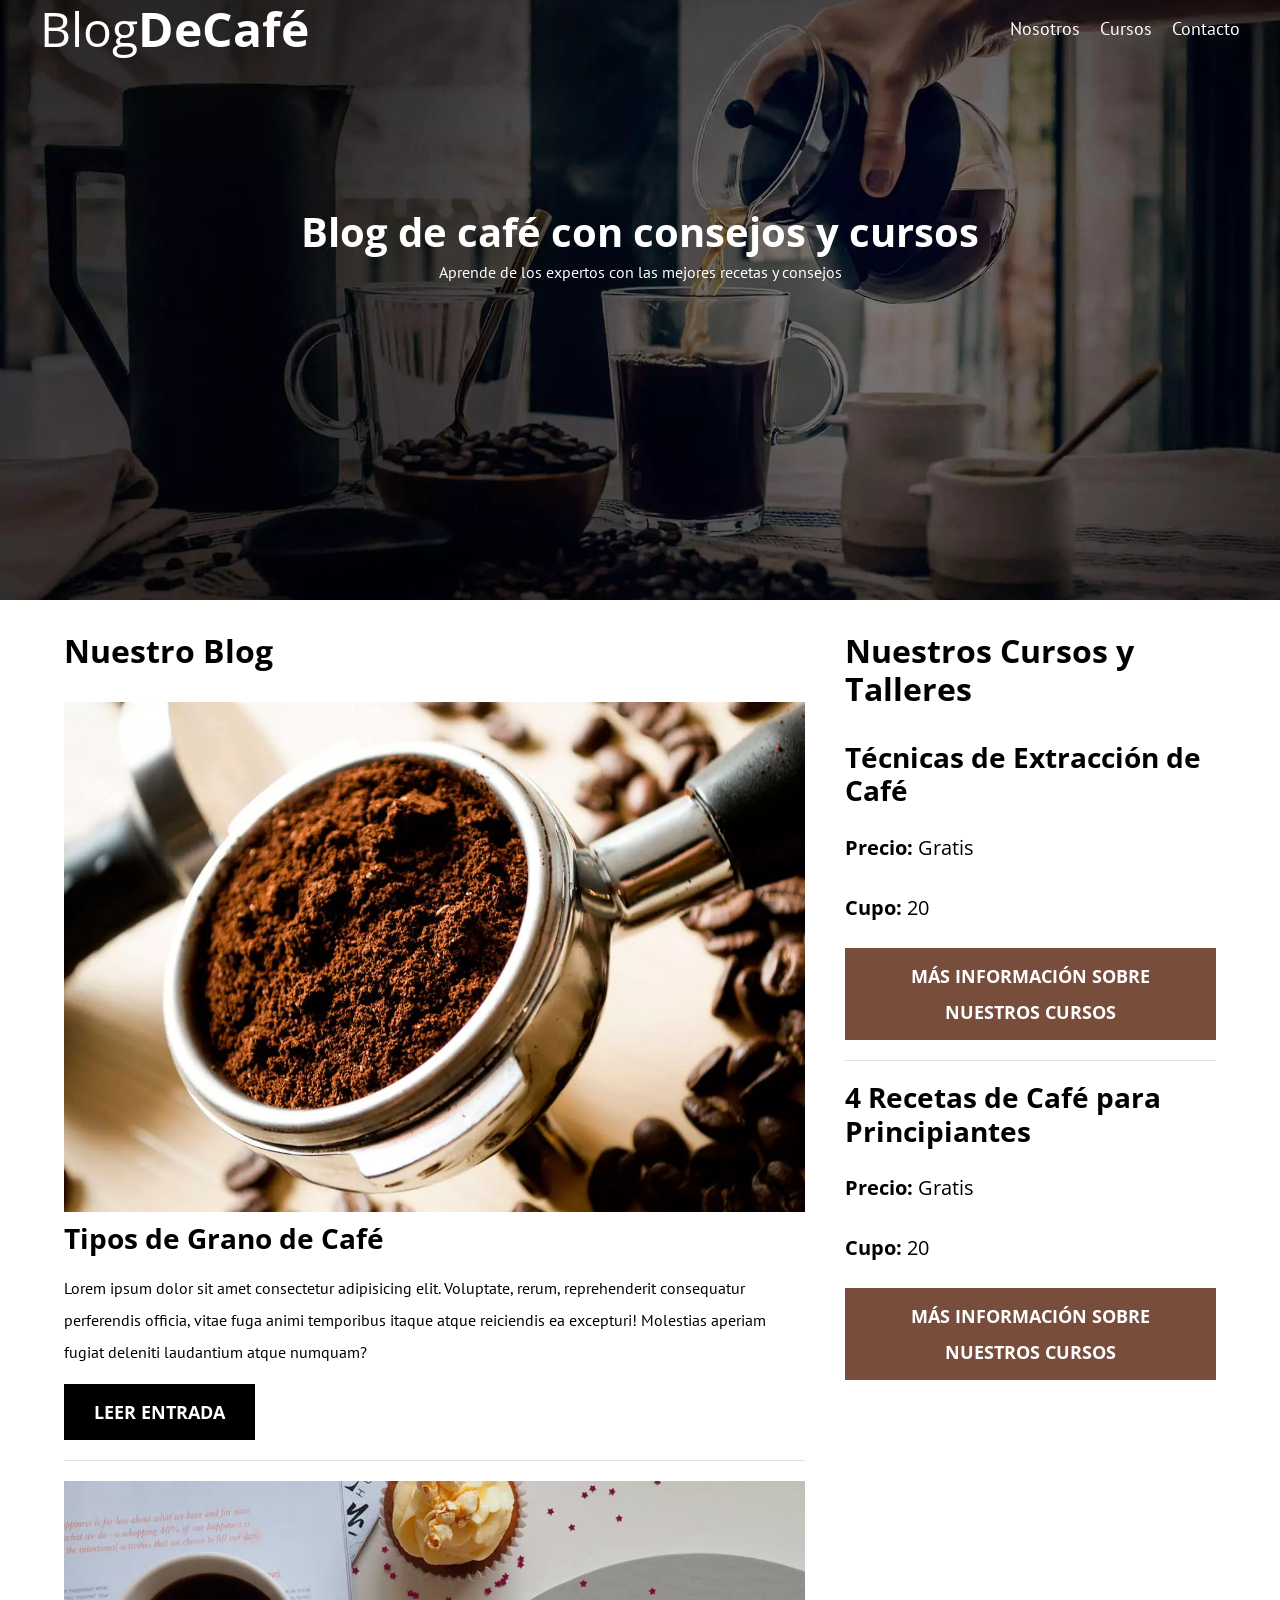
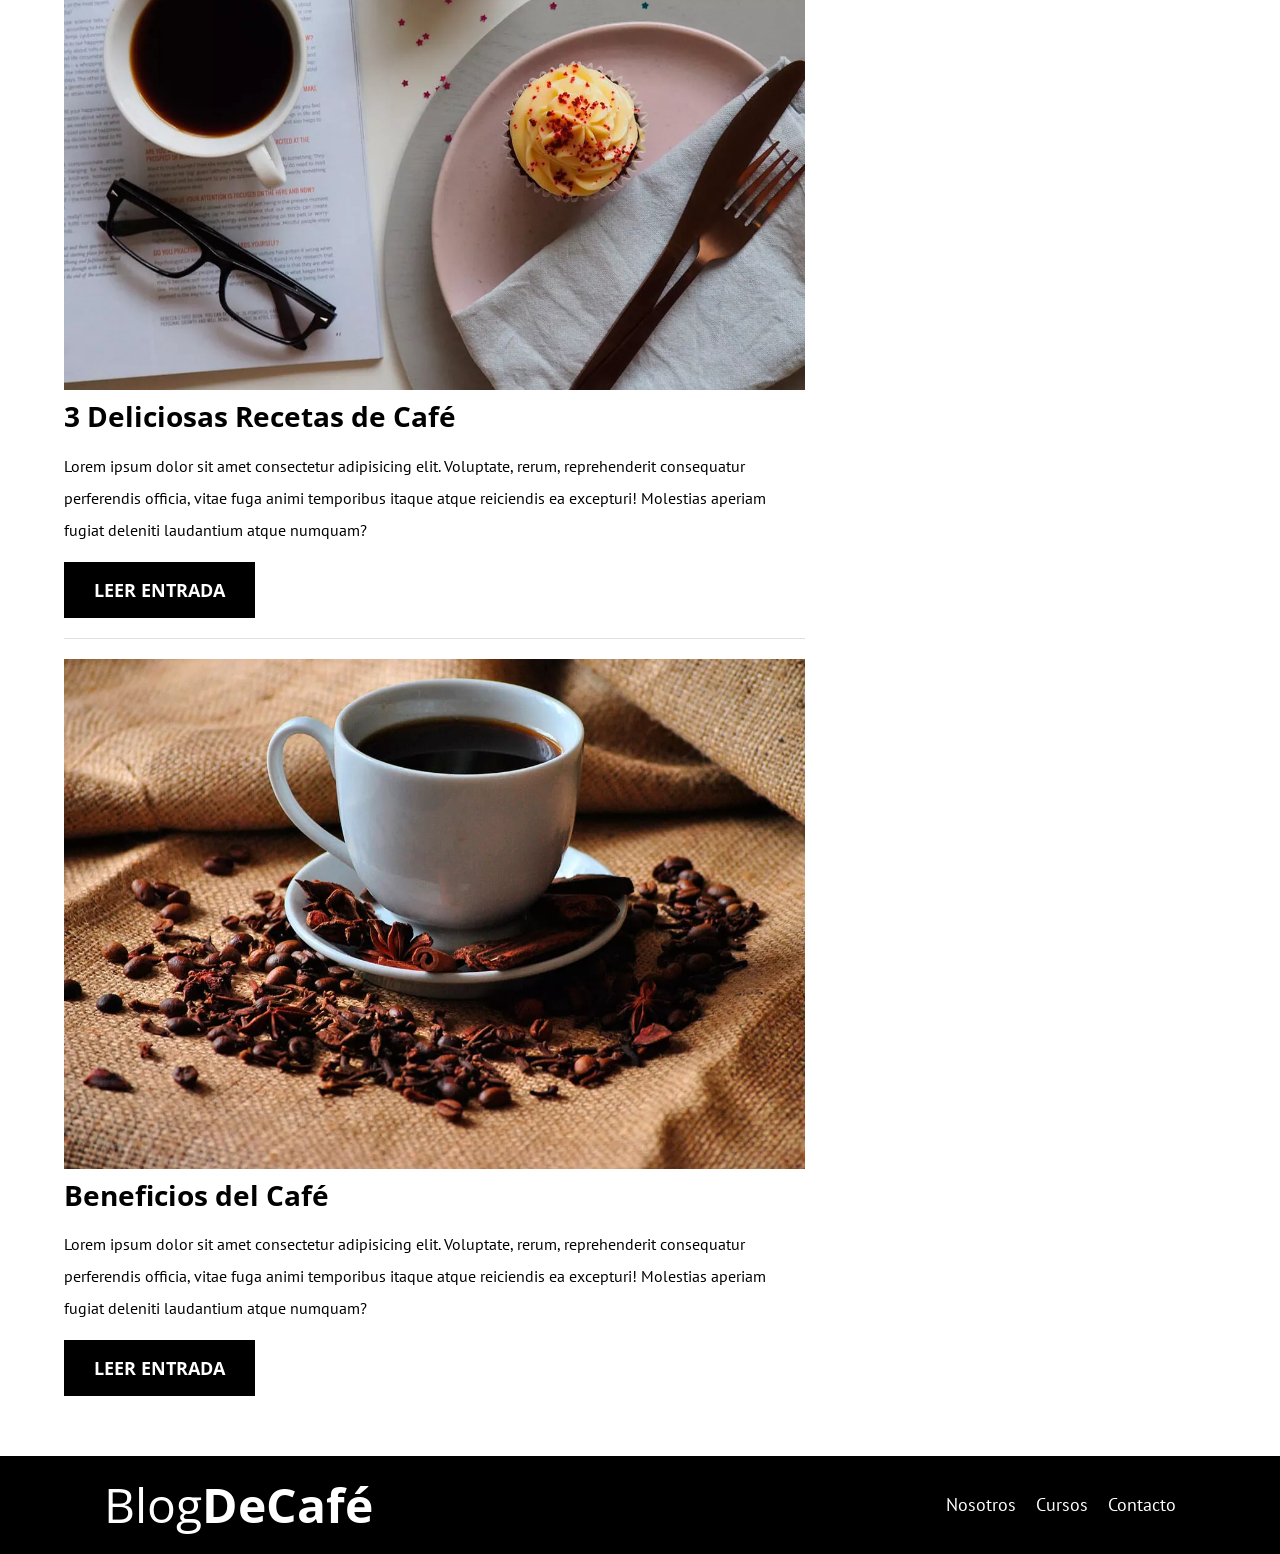
<file: index.html>
<!DOCTYPE html>
<html lang="en">
  <head>
    <meta charset="UTF-8" />
    <meta name="viewport" content="width=device-width, initial-scale=1.0" />
    <title>BlogDeCáfe</title>
    <meta name="description" content="Página web de blog de café">
    <!--prefetch-->
    <link rel="prefetch" href="nosotros.html" as="document">


    <link rel="preconnect" href="https://fonts.googleapis.com" />
    <link rel="preconnect" href="https://fonts.gstatic.com" crossorigin />
    <link href="https://fonts.googleapis.com/css2?family=Open+Sans:ital,wght@0,300. 800;1,300..800&family=PT+Sans:ital,wght@0,400;0,700;1,400;1,700&display=swap"
      rel="stylesheet" />
    <!--preload-->
    <link rel="preload" href="css/normalize.css" as="style">
    <link rel="stylesheet" href="css/normalize.css">
    <link rel="preload" href="css/style.css" as="style">
    <link rel="stylesheet" href="css/style.css">
    <link rel="preload" href="https://fonts.googleapis.com/css2?family=Open+Sans:ital,wght@0,300..800;1,300..800&family=PT+Sans:ital,wght@0,400;0,700;1,400;1,700&display=swap" as="font" crossorigin="crossorigin">
    <link rel="preload" href="img/blog1.jpg" as="image">

  </head>
  <body>
    <header class="header">
        <div class="barra">
            <a class="logo" href="index.html">
            <h1 class="logo__nombre no-margin centrar-texto">Blog<span class="logo__bold">DeCafé</span></h1>
            </a>
            <nav class="navegacion"> <!--a.navegacion__enlace*3-->
                <a href="nosotros.html" class="navegacion__enlace">Nosotros</a>
                <a href="cursos.html" class="navegacion__enlace">Cursos</a>
                <a href="contacto.html" class="navegacion__enlace">Contacto</a>
            </nav>
        </div>

        <div class="header__texto">
            <h2 class="no-margin">Blog de café con consejos y cursos</h2>
            <p class="no-margin"> Aprende de los expertos con las mejores recetas y consejos </p>
        </div>
    </header>
    <div class="contenedor contenido-principal">
        <main class="blog">
            <h3>Nuestro Blog</h3>

            <article class="entrada">
                <div class="entrada__imagen">
                    <picture>
                        <source loading="lazy"  srcset="img/blog1.webp" type="image/webp">
                        <img loading="lazy" src="img/blog1.jpg" alt="imagen blog"> 
                    </picture>
                </div>

                <div class="entrada__contenido">
                    <h4 class="no-margin">Tipos de Grano de Café</h4>
                    <p>Lorem ipsum dolor sit amet consectetur adipisicing elit. Voluptate, rerum, reprehenderit consequatur perferendis officia, vitae fuga animi temporibus itaque atque reiciendis ea excepturi! Molestias aperiam fugiat deleniti laudantium atque numquam?</p>
                    <a href="entrada.html" class="boton boton--primario">Leer Entrada</a>
                </div>
            </article>

            <article class="entrada">
                <div class="entrada__imagen">
                    <picture>
                        <source loading="lazy"  srcset="img/blog2.webp" type="image/webp">
                        <img loading="lazy" src="img/blog2.jpg" alt="imagen blog"> 
                    </picture>
                </div>

                <div class="entrada__contenido">
                    <h4 class="no-margin">3 Deliciosas Recetas de Café</h4>
                    <p>Lorem ipsum dolor sit amet consectetur adipisicing elit. Voluptate, rerum, reprehenderit consequatur perferendis officia, vitae fuga animi temporibus itaque atque reiciendis ea excepturi! Molestias aperiam fugiat deleniti laudantium atque numquam?</p>
                    <a href="entrada.html" class="boton boton--primario">Leer Entrada</a>
                </div>
            </article>

            <article class="entrada">
                <div class="entrada__imagen">
                    <picture>
                        <source loading="lazy"  srcset="img/blog3.webp" type="image/webp">
                        <img loading="lazy" src="img/blog3.jpg" alt="imagen blog"> 
                    </picture>
                </div>

                <div class="entrada__contenido">
                    <h4 class="no-margin">Beneficios del Café</h4>
                    <p>Lorem ipsum dolor sit amet consectetur adipisicing elit. Voluptate, rerum, reprehenderit consequatur perferendis officia, vitae fuga animi temporibus itaque atque reiciendis ea excepturi! Molestias aperiam fugiat deleniti laudantium atque numquam?</p>
                    <a href="entrada.html" class="boton boton--primario">Leer Entrada</a>
                </div>
            </article>
        </main>
        <aside class="sidebar">
            <h3>Nuestros Cursos y Talleres</h3>

            <ul class="cursos no-padding">
                <li class="widget-curso">
                    <h4 class="no-margin">Técnicas de Extracción de Café</h4>
                    <p class="widget-curso__label">Precio: 
                        <span class="widget-curso__info">Gratis</span>
                    </p>
                    <p class="widget-curso__label">Cupo: 
                        <span class="widget-curso__info">20</span>
                    </p>
                    <a href="entrada.html" class="boton boton--secundario">Más Información sobre nuestros cursos</a>
                </li>

                <li class="widget-curso">
                    <h4 class="no-margin">4 Recetas de Café para Principiantes</h4>
                    <p class="widget-curso__label">Precio: 
                        <span class="widget-curso__info">Gratis</span>
                    </p>
                    <p class="widget-curso__label">Cupo: 
                        <span class="widget-curso__info">20</span>
                    </p>
                    <a href="entrada.html" class="boton boton--secundario">Más Información sobre nuestros cursos</a>
                </li>
            </ul>
        </aside>
    </div>

    <footer class="footer">
        <div class="contenedor">
            <div class="barra">
                <a class="logo" href="index.html">
                    <h1 class="logo__nombre no-margin centrar-texto">Blog<span class="logo__bold">DeCafé</span></h1>
                </a>

                <nav class="navegacion">
                    <a href="nosotros.html" class="navegacion__enlace">Nosotros</a>
                    <a href="cursos.html" class="navegacion__enlace">Cursos</a>
                    <a href="contacto.html" class="navegacion__enlace">Contacto</a>
                </nav>
            </div>
        </div>
    </footer>
    <script src="js/modernizr.js"></script>
  </body>
</html>
</file>
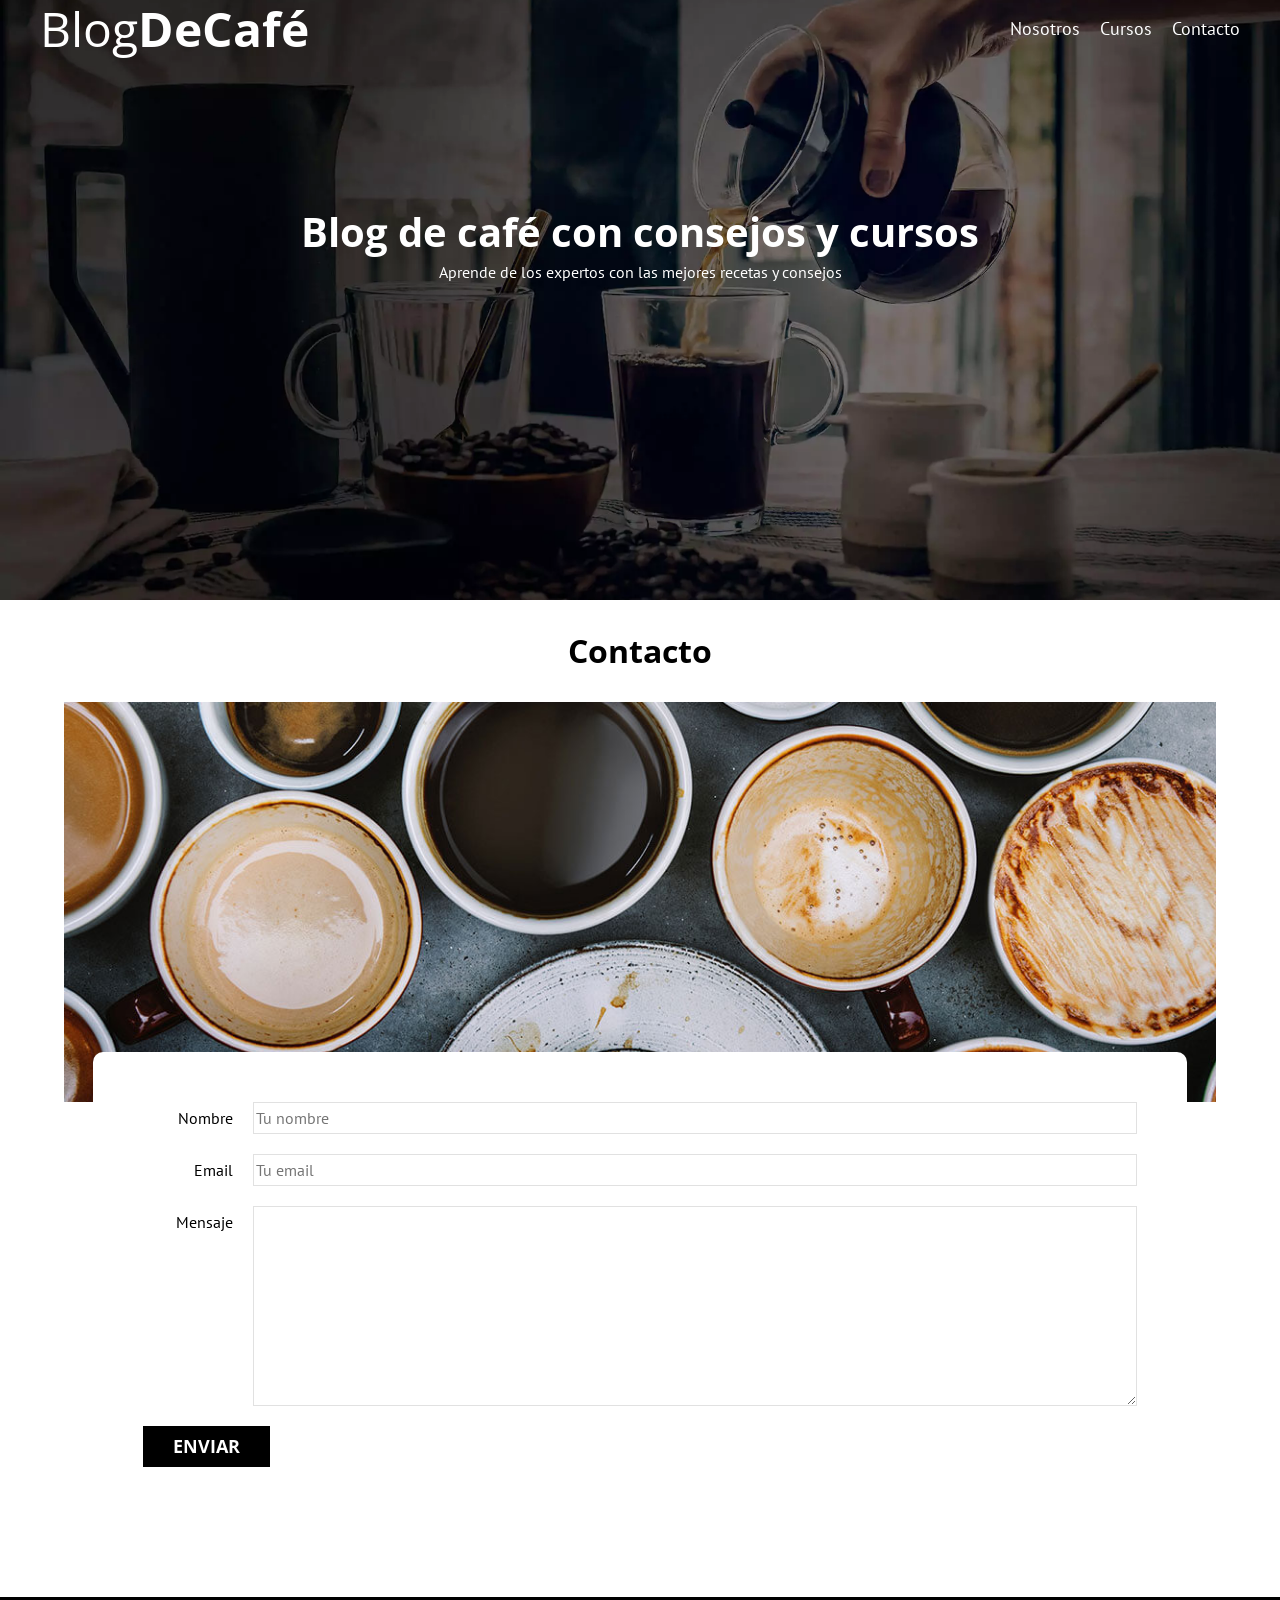
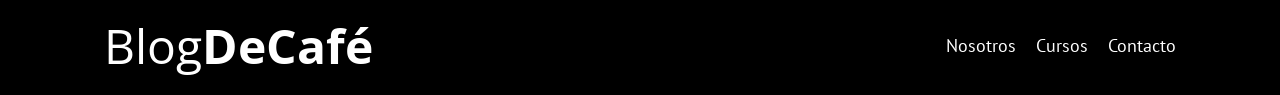
<file: contacto.html>
<!DOCTYPE html>
<html lang="en">
  <head>
    <meta charset="UTF-8" />
    <meta name="viewport" content="width=device-width, initial-scale=1.0" />
    <title>BlogDeCáfe</title>
    <link rel="stylesheet" href="css/normalize.css" />
    <link rel="preconnect" href="https://fonts.googleapis.com" />
    <link rel="preconnect" href="https://fonts.gstatic.com" crossorigin />
    <link
      href="https://fonts.googleapis.com/css2?family=Open+Sans:ital,wght@0,300..800;1,300..800&family=PT+Sans:ital,wght@0,400;0,700;1,400;1,700&display=swap"
      rel="stylesheet"
    />
    <link rel="stylesheet" href="css/style.css" />
  </head>
  <body>
    <header class="header">
        <div class="barra">
            <a class="logo" href="index.html">
            <h1 class="logo__nombre no-margin centrar-texto">Blog<span class="logo__bold">DeCafé</span></h1>
            </a>
            <nav class="navegacion"> <!--a.navegacion__enlace*3-->
                <a href="nosotros.html" class="navegacion__enlace">Nosotros</a>
                <a href="cursos.html" class="navegacion__enlace">Cursos</a>
                <a href="contacto.html" class="navegacion__enlace">Contacto</a>
            </nav>
        </div>
        <div class="header__texto">
            <h2 class="no-margin">Blog de café con consejos y cursos</h2>
            <p class="no-margin"> Aprende de los expertos con las mejores recetas y consejos </p>
        </div>
    </header>

    <div class="contenedor">
        <h3 class="centrar-texto">Contacto</h3>
        <div class="contacto-bg"></div>
        <form action="" class="formulario">
            <div class="campo">
                <label class="campo__label" for="nombre">Nombre</label>
                <input class="campo__field" type="text" placeholder="Tu nombre" id="nombre">
            </div>
            <div class="campo">
                <label class="campo__label for="email">Email</label>
                <input  class="campo__field" ype="email" placeholder="Tu email" id="email">
            </div>
            <div class="campo">
                <label class="campo__label for="mensaje">Mensaje</label>
                <textarea class="campo__field campo__field--textarea" id="mensaje"></textarea>
            </div>
            <div class="campo">
                <input type="submit" value="Enviar" class="boton boton--primario">
            </div>
            
        </form>
    </div>
    <footer class="footer">
      <div class="contenedor">
        <div class="barra">
            <a class="logo" href="index.html">
            <h1 class="logo__nombre no-margin centrar-texto">Blog<span class="logo__bold">DeCafé</span></h1>
            </a>
            <nav class="navegacion"> <!--a.navegacion__enlace*3-->
                <a href="nosotros.html" class="navegacion__enlace">Nosotros</a>
                <a href="cursos.html" class="navegacion__enlace">Cursos</a>
                <a href="contacto.html" class="navegacion__enlace">Contacto</a>
            </nav>
        </div>
      </div>
    </footer>
    <script src="js/modernizr.js"></script>
  </body>
</html>
</file>
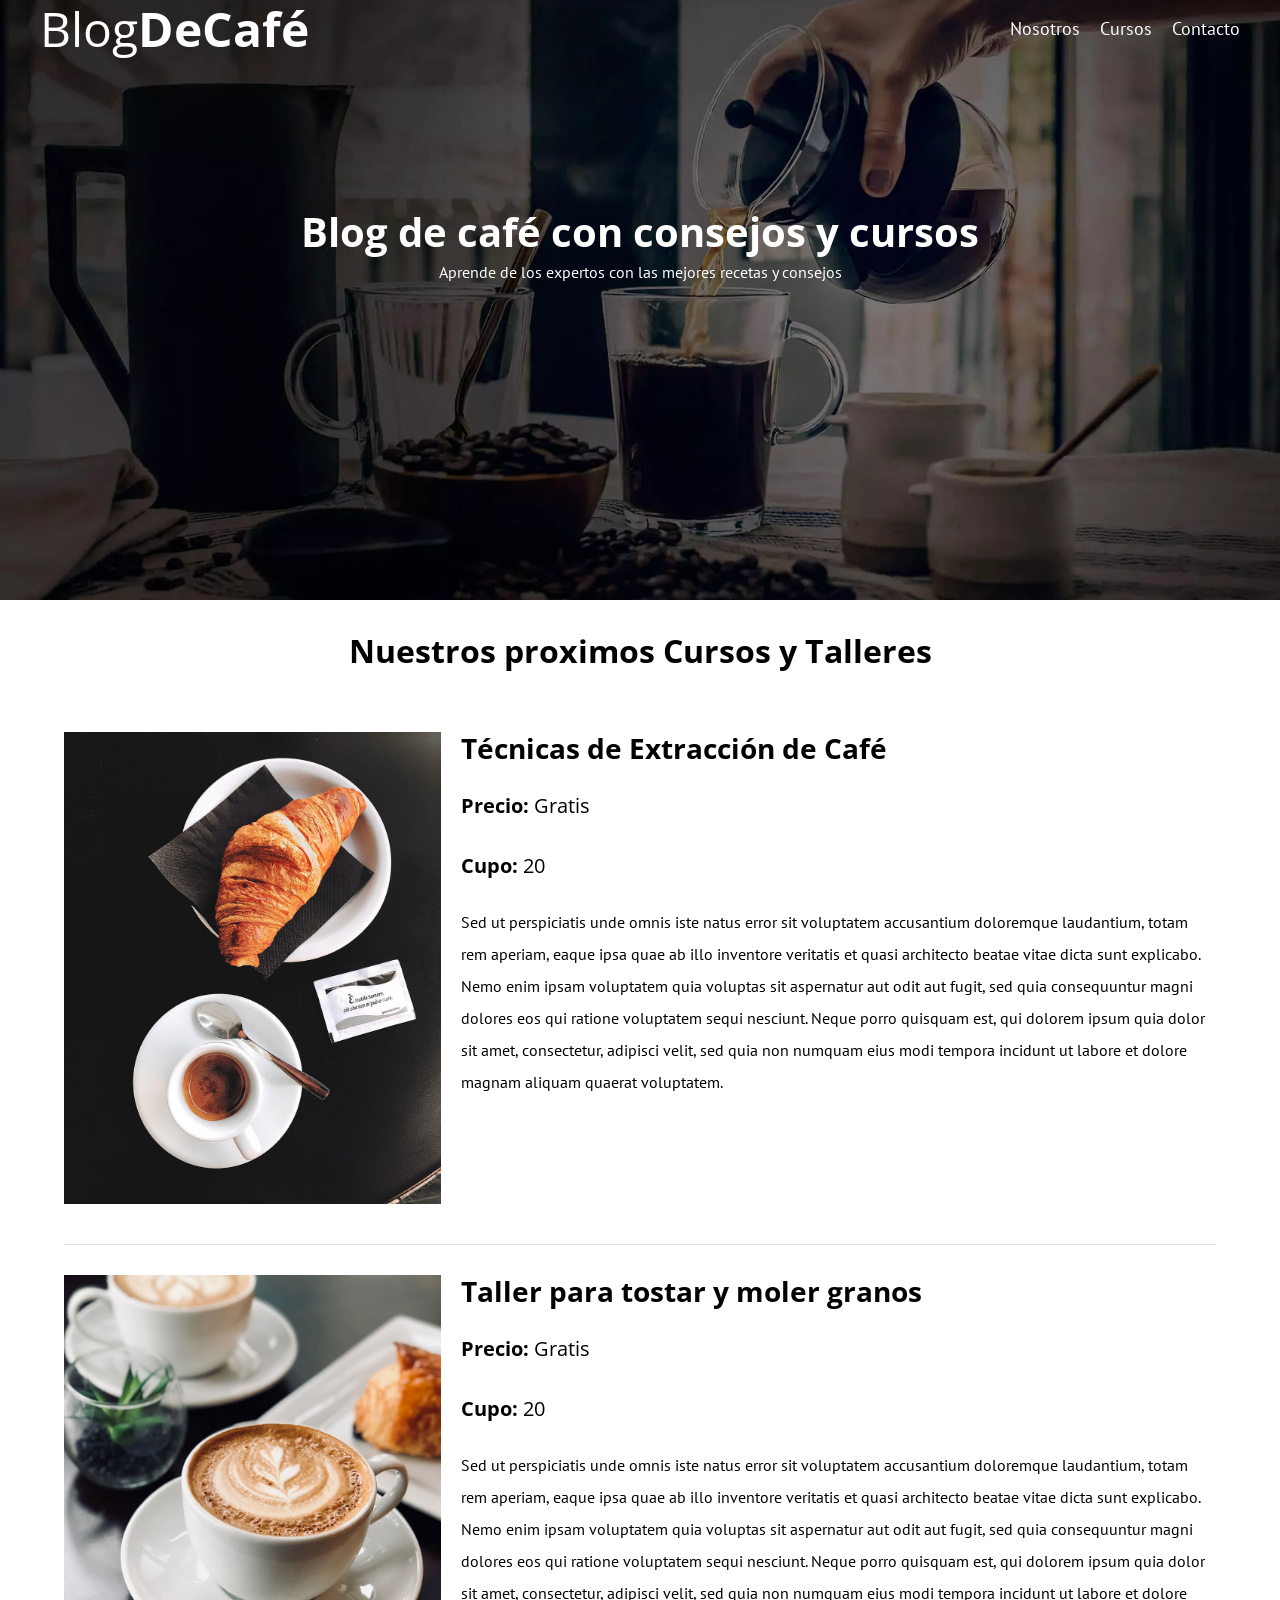
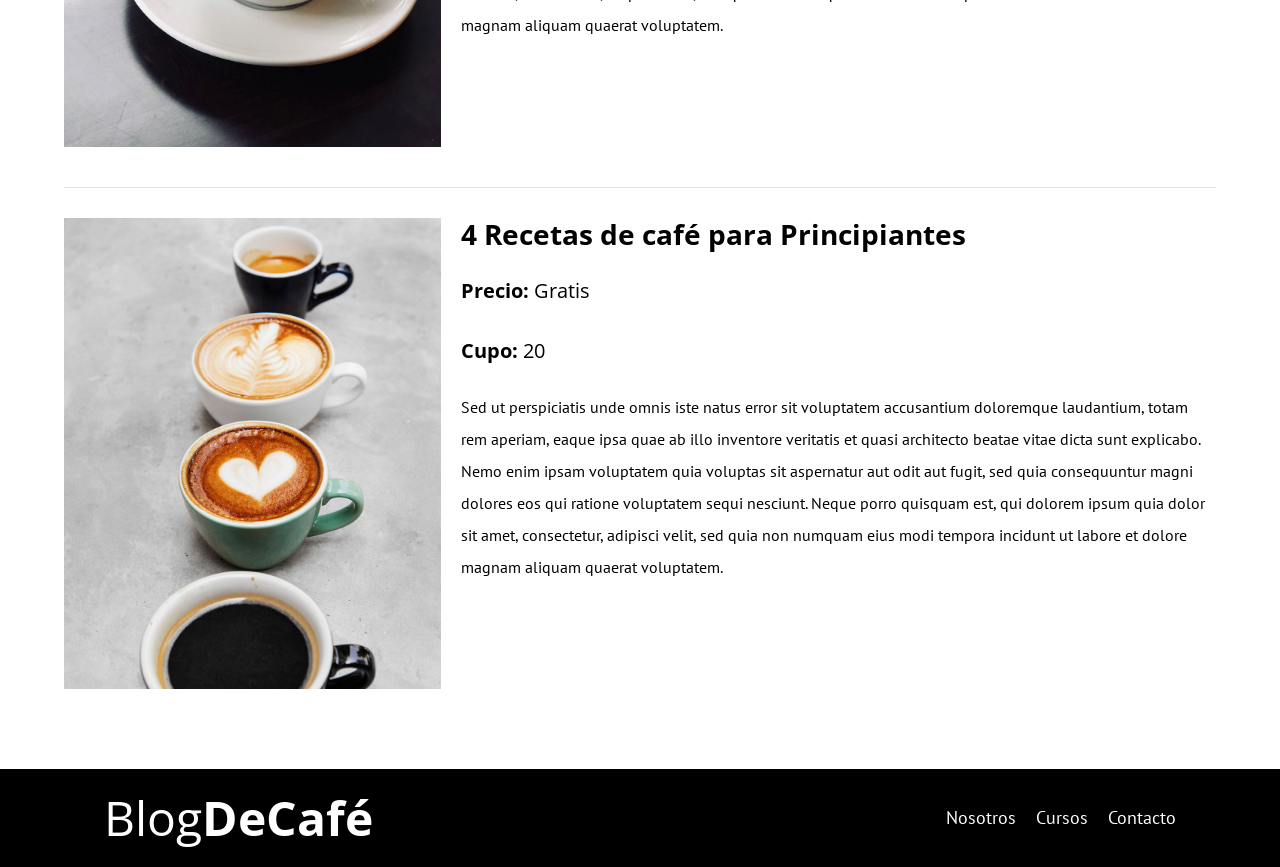
<file: cursos.html>
<!DOCTYPE html>
<html lang="en">
  <head>
    <meta charset="UTF-8" />
    <meta name="viewport" content="width=device-width, initial-scale=1.0" />
    <title>BlogDeCáfe</title>
    <link rel="stylesheet" href="css/normalize.css" />
    <link rel="preconnect" href="https://fonts.googleapis.com" />
    <link rel="preconnect" href="https://fonts.gstatic.com" crossorigin />
    <link
      href="https://fonts.googleapis.com/css2?family=Open+Sans:ital,wght@0,300..800;1,300..800&family=PT+Sans:ital,wght@0,400;0,700;1,400;1,700&display=swap"
      rel="stylesheet"
    />
    <link rel="stylesheet" href="css/style.css" />
  </head>
  <body>
    <header class="header">
        <div class="barra">
            <a class="logo" href="index.html">
            <h1 class="logo__nombre no-margin centrar-texto">Blog<span class="logo__bold">DeCafé</span></h1>
            </a>
            <nav class="navegacion"> <!--a.navegacion__enlace*3-->
                <a href="nosotros.html" class="navegacion__enlace">Nosotros</a>
                <a href="cursos.html" class="navegacion__enlace">Cursos</a>
                <a href="contacto.html" class="navegacion__enlace">Contacto</a>
            </nav>
        </div>
        <div class="header__texto">
            <h2 class="no-margin">Blog de café con consejos y cursos</h2>
            <p class="no-margin"> Aprende de los expertos con las mejores recetas y consejos </p>
        </div>
    </header>

    <div class="contenedor">
        <h3 class="centrar-texto">Nuestros proximos Cursos y Talleres</h3>
        <div class="curso">
            <div class="curso__imagen">
                <img src="img/curso1.jpg" alt="imagen curso">
            </div>
            <div class="curso__informacion">
                 <h4 class="no-margin">Técnicas de Extracción de Café</h4>
                <p class="widget-curso__label">Precio: 
                        <span class="widget-curso__info">Gratis</span>
                    </p>
                    <p class="widget-curso__label">Cupo: 
                        <span class="widget-curso__info">20</span>
                    </p>
                    <p class="curso_descripcion">
                        Sed ut perspiciatis unde omnis iste natus error sit voluptatem accusantium doloremque laudantium, totam rem aperiam, eaque ipsa quae ab illo inventore veritatis et quasi architecto beatae vitae dicta sunt explicabo. Nemo enim ipsam voluptatem quia voluptas sit aspernatur aut odit aut fugit, sed quia consequuntur magni dolores eos qui ratione voluptatem sequi nesciunt. Neque porro quisquam est, qui dolorem ipsum quia dolor sit amet, consectetur, adipisci velit, sed quia non numquam eius modi tempora incidunt ut labore et dolore magnam aliquam quaerat voluptatem. 
                    </p>
            </div> <!--curso informacion-->
        </div> <!--curso-->
        <div class="curso">
            <div class="curso__imagen">
                <img src="img/curso2.jpg" alt="imagen curso">
            </div>
            <div class="curso__informacion">
                 <h4 class="no-margin">Taller para tostar y moler granos</h4>
                <p class="widget-curso__label">Precio: 
                        <span class="widget-curso__info">Gratis</span>
                    </p>
                    <p class="widget-curso__label">Cupo: 
                        <span class="widget-curso__info">20</span>
                    </p>
                    <p class="curso_descripcion">
                        Sed ut perspiciatis unde omnis iste natus error sit voluptatem accusantium doloremque laudantium, totam rem aperiam, eaque ipsa quae ab illo inventore veritatis et quasi architecto beatae vitae dicta sunt explicabo. Nemo enim ipsam voluptatem quia voluptas sit aspernatur aut odit aut fugit, sed quia consequuntur magni dolores eos qui ratione voluptatem sequi nesciunt. Neque porro quisquam est, qui dolorem ipsum quia dolor sit amet, consectetur, adipisci velit, sed quia non numquam eius modi tempora incidunt ut labore et dolore magnam aliquam quaerat voluptatem. 
                    </p>
            </div> <!--curso informacion-->
        </div> <!--curso-->
        <div class="curso">
            <div class="curso__imagen">
                <img src="img/curso3.jpg" alt="imagen curso">
            </div>
            <div class="curso__informacion">
                 <h4 class="no-margin">4 Recetas de café para Principiantes</h4>
                <p class="widget-curso__label">Precio: 
                        <span class="widget-curso__info">Gratis</span>
                    </p>
                    <p class="widget-curso__label">Cupo: 
                        <span class="widget-curso__info">20</span>
                    </p>
                    <p class="curso_descripcion">
                        Sed ut perspiciatis unde omnis iste natus error sit voluptatem accusantium doloremque laudantium, totam rem aperiam, eaque ipsa quae ab illo inventore veritatis et quasi architecto beatae vitae dicta sunt explicabo. Nemo enim ipsam voluptatem quia voluptas sit aspernatur aut odit aut fugit, sed quia consequuntur magni dolores eos qui ratione voluptatem sequi nesciunt. Neque porro quisquam est, qui dolorem ipsum quia dolor sit amet, consectetur, adipisci velit, sed quia non numquam eius modi tempora incidunt ut labore et dolore magnam aliquam quaerat voluptatem. 
                    </p>
            </div> <!--curso informacion-->
        </div> <!--curso-->
    </div>
    <footer class="footer">
      <div class="contenedor">
        <div class="barra">
            <a class="logo" href="index.html">
            <h1 class="logo__nombre no-margin centrar-texto">Blog<span class="logo__bold">DeCafé</span></h1>
            </a>
            <nav class="navegacion"> <!--a.navegacion__enlace*3-->
                <a href="nosotros.html" class="navegacion__enlace">Nosotros</a>
                <a href="cursos.html" class="navegacion__enlace">Cursos</a>
                <a href="contacto.html" class="navegacion__enlace">Contacto</a>
            </nav>
        </div>
      </div>
    </footer>
    <script src="js/modernizr.js"></script>
  </body>
</html>
</file>
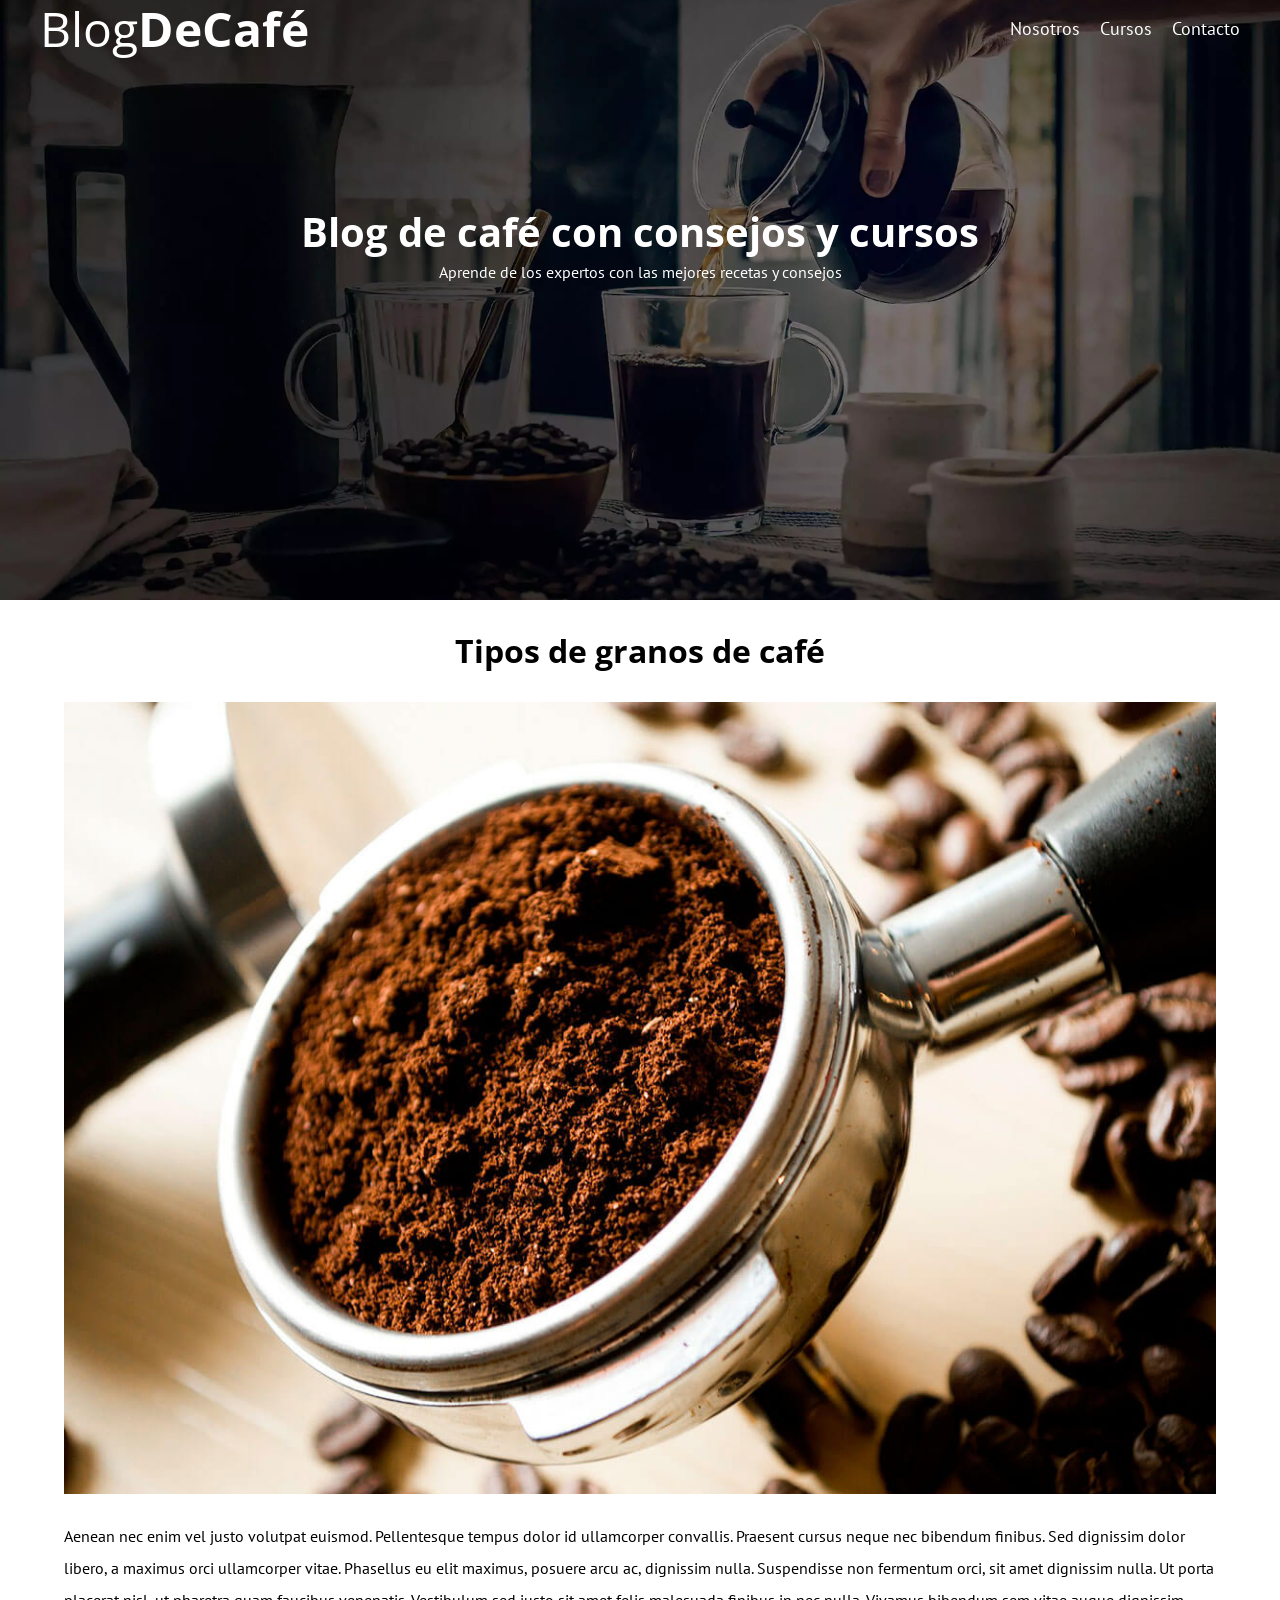
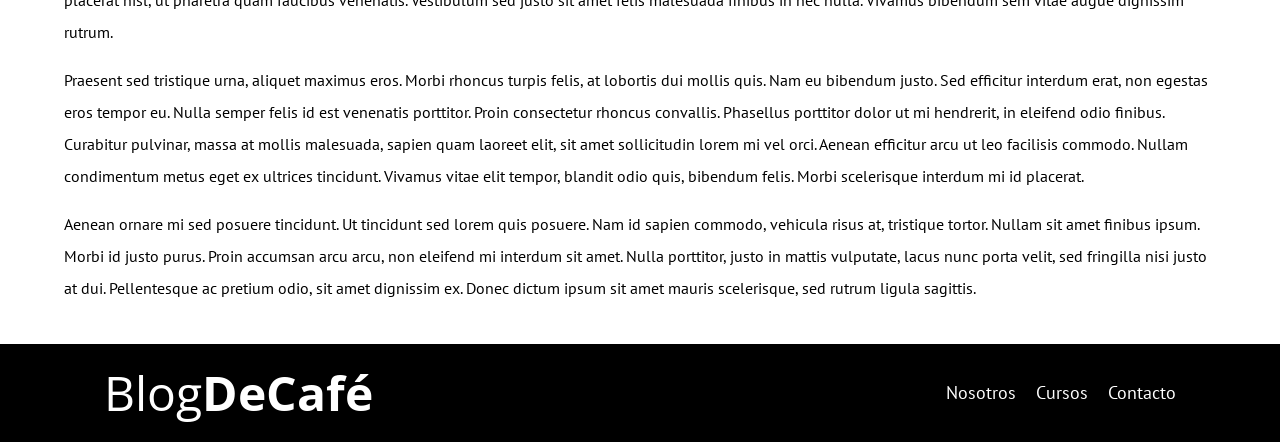
<file: entrada.html>
<!DOCTYPE html>
<html lang="en">
  <head>
    <meta charset="UTF-8" />
    <meta name="viewport" content="width=device-width, initial-scale=1.0" />
    <title>BlogDeCáfe</title>
    <link rel="stylesheet" href="css/normalize.css" />
    <link rel="preconnect" href="https://fonts.googleapis.com" />
    <link rel="preconnect" href="https://fonts.gstatic.com" crossorigin />
    <link
      href="https://fonts.googleapis.com/css2?family=Open+Sans:ital,wght@0,300..800;1,300..800&family=PT+Sans:ital,wght@0,400;0,700;1,400;1,700&display=swap"
      rel="stylesheet"
    />
    <link rel="stylesheet" href="css/style.css" />
  </head>
  <body>
    <header class="header">
        <div class="barra">
            <a class="logo" href="index.html">
            <h1 class="logo__nombre no-margin centrar-texto">Blog<span class="logo__bold">DeCafé</span></h1>
            </a>
            <nav class="navegacion"> <!--a.navegacion__enlace*3-->
                <a href="nosotros.html" class="navegacion__enlace">Nosotros</a>
                <a href="cursos.html" class="navegacion__enlace">Cursos</a>
                <a href="contacto.html" class="navegacion__enlace">Contacto</a>
            </nav>
        </div>
        <div class="header__texto">
            <h2 class="no-margin">Blog de café con consejos y cursos</h2>
            <p class="no-margin"> Aprende de los expertos con las mejores recetas y consejos </p>
        </div>
    </header>

    <div class="contenedor">
        <h3 class="centrar-texto">Tipos de granos de café</h3>
        <img src="img/blog1.jpg" alt="imagen blog">
        <p>Aenean nec enim vel justo volutpat euismod. Pellentesque tempus dolor id ullamcorper convallis. Praesent cursus neque nec bibendum finibus. Sed dignissim dolor libero, a maximus orci ullamcorper vitae. Phasellus eu elit maximus, posuere arcu ac, dignissim nulla. Suspendisse non fermentum orci, sit amet dignissim nulla. Ut porta placerat nisl, ut pharetra quam faucibus venenatis. Vestibulum sed justo sit amet felis malesuada finibus in nec nulla. Vivamus bibendum sem vitae augue dignissim rutrum.</p>

        <p>Praesent sed tristique urna, aliquet maximus eros. Morbi rhoncus turpis felis, at lobortis dui mollis quis. Nam eu bibendum justo. Sed efficitur interdum erat, non egestas eros tempor eu. Nulla semper felis id est venenatis porttitor. Proin consectetur rhoncus convallis. Phasellus porttitor dolor ut mi hendrerit, in eleifend odio finibus. Curabitur pulvinar, massa at mollis malesuada, sapien quam laoreet elit, sit amet sollicitudin lorem mi vel orci. Aenean efficitur arcu ut leo facilisis commodo. Nullam condimentum metus eget ex ultrices tincidunt. Vivamus vitae elit tempor, blandit odio quis, bibendum felis. Morbi scelerisque interdum mi id placerat.</p>

        <p>Aenean ornare mi sed posuere tincidunt. Ut tincidunt sed lorem quis posuere. Nam id sapien commodo, vehicula risus at, tristique tortor. Nullam sit amet finibus ipsum. Morbi id justo purus. Proin accumsan arcu arcu, non eleifend mi interdum sit amet. Nulla porttitor, justo in mattis vulputate, lacus nunc porta velit, sed fringilla nisi justo at dui. Pellentesque ac pretium odio, sit amet dignissim ex. Donec dictum ipsum sit amet mauris scelerisque, sed rutrum ligula sagittis.</p>

    </div>
    <footer class="footer">
      <div class="contenedor">
        <div class="barra">
            <a class="logo" href="index.html">
            <h1 class="logo__nombre no-margin centrar-texto">Blog<span class="logo__bold">DeCafé</span></h1>
            </a>
            <nav class="navegacion"> <!--a.navegacion__enlace*3-->
                <a href="nosotros.html" class="navegacion__enlace">Nosotros</a>
                <a href="cursos.html" class="navegacion__enlace">Cursos</a>
                <a href="contacto.html" class="navegacion__enlace">Contacto</a>
            </nav>
        </div>
      </div>
    </footer>
    <script src="js/modernizr.js"></script>
  </body>
</html>
</file>
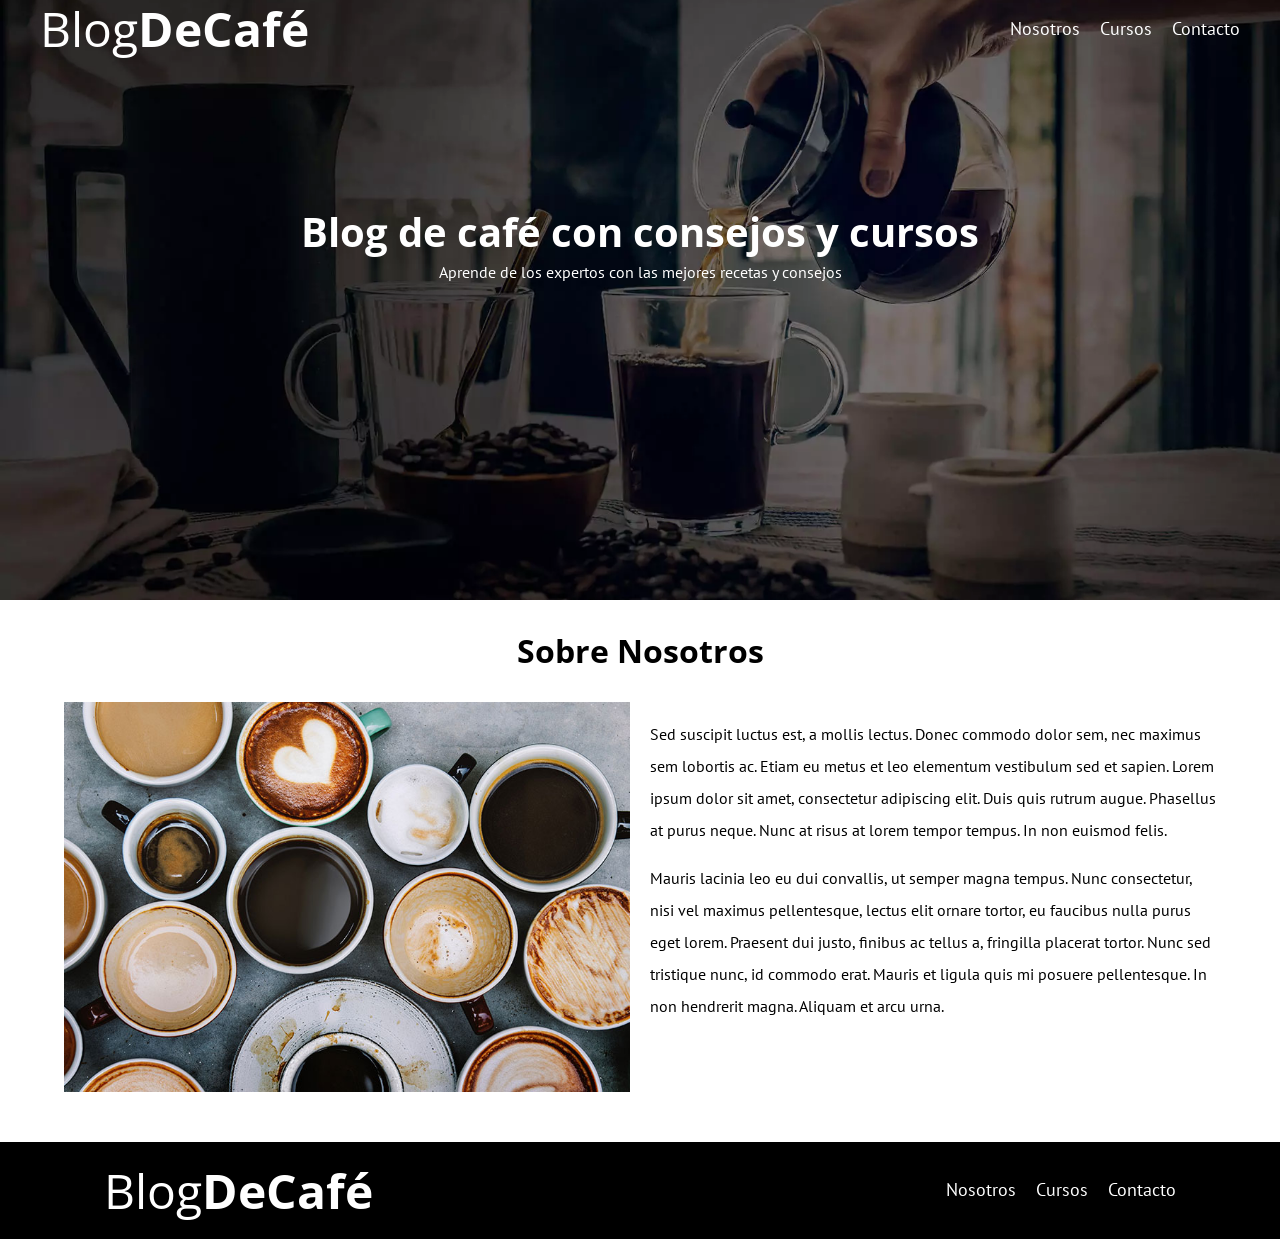
<file: nosotros.html>
<!DOCTYPE html>
<html lang="en">
  <head>
    <meta charset="UTF-8" />
    <meta name="viewport" content="width=device-width, initial-scale=1.0" />
    <title>BlogDeCáfe</title>
    <link rel="stylesheet" href="css/normalize.css" />
    <link rel="preconnect" href="https://fonts.googleapis.com" />
    <link rel="preconnect" href="https://fonts.gstatic.com" crossorigin />
    <link
      href="https://fonts.googleapis.com/css2?family=Open+Sans:ital,wght@0,300..800;1,300..800&family=PT+Sans:ital,wght@0,400;0,700;1,400;1,700&display=swap"
      rel="stylesheet"
    />
    <link rel="stylesheet" href="css/style.css" />
  </head>
  <body>
    <header class="header">
        <div class="barra">
            <a class="logo" href="index.html">
            <h1 class="logo__nombre no-margin centrar-texto">Blog<span class="logo__bold">DeCafé</span></h1>
            </a>
            <nav class="navegacion"> <!--a.navegacion__enlace*3-->
                <a href="nosotros.html" class="navegacion__enlace">Nosotros</a>
                <a href="cursos.html" class="navegacion__enlace">Cursos</a>
                <a href="contacto.html" class="navegacion__enlace">Contacto</a>
            </nav>
        </div>
        <div class="header__texto">
            <h2 class="no-margin">Blog de café con consejos y cursos</h2>
            <p class="no-margin"> Aprende de los expertos con las mejores recetas y consejos </p>
        </div>
    </header>

    <div class="contenedor">
        <h3 class="centrar-texto">Sobre Nosotros</h3>
        <div class="sobre-nosotros">
            <div class="sobre-nosotros__imagen">
                <img src="img/nosotros.jpg" alt="imagen nosotros">
            </div>
            <div class="sobre-nosotros__texto">
                <p>Sed suscipit luctus est, a mollis lectus. Donec commodo dolor sem, nec maximus sem lobortis ac. Etiam eu metus et leo elementum vestibulum sed et sapien. Lorem ipsum dolor sit amet, consectetur adipiscing elit. Duis quis rutrum augue. Phasellus at purus neque. Nunc at risus at lorem tempor tempus. In non euismod felis.</p>

                <p>Mauris lacinia leo eu dui convallis, ut semper magna tempus. Nunc consectetur, nisi vel maximus pellentesque, lectus elit ornare tortor, eu faucibus nulla purus eget lorem. Praesent dui justo, finibus ac tellus a, fringilla placerat tortor. Nunc sed tristique nunc, id commodo erat. Mauris et ligula quis mi posuere pellentesque. In non hendrerit magna. Aliquam et arcu urna.</p>
            </div>
        </div>
    </div>
    <footer class="footer">
      <div class="contenedor">
        <div class="barra">
            <a class="logo" href="index.html">
            <h1 class="logo__nombre no-margin centrar-texto">Blog<span class="logo__bold">DeCafé</span></h1>
            </a>
            <nav class="navegacion"> <!--a.navegacion__enlace*3-->
                <a href="nosotros.html" class="navegacion__enlace">Nosotros</a>
                <a href="cursos.html" class="navegacion__enlace">Cursos</a>
                <a href="contacto.html" class="navegacion__enlace">Contacto</a>
            </nav>
        </div>
      </div>
    </footer>
    <script src="js/modernizr.js"></script>
  </body>
</html>
</file>
<file: css/style.css>
:root {
    --fuenteHeading: "Open Sans", sans-serif;
    --fuenteParrafos: "PT Sans", sans-serif;

   --primario: #784d3c;
   --grisClaro: #e1e1e1;
   --blanco: #fff;
   --negro: #000 ;
}

html{
    box-sizing: border-box;
    font-size: 62.5%; /*1rem=10px */
}

*, *:before, *:after{
    box-sizing: inherit;
}

body{
    font-family: var(--fuenteParrafos);
    font-size: 1.6rem;
    line-height: 2;
}

/*Globales*/
.contenedor{
    max-width: 120rem;
    width: 90%;
    margin: 0 auto;
}

a{
    text-decoration: none;
}

h1, h2, h3, h4{
    font-family: var(--fuenteHeading);
    line-height: 1.2;
}

h1{
    font-size: 4.8rem;
}
h2{
    font-size: 4rem;
}
h3{
    font-size: 3.2rem;
}
h4{
    font-size: 2.8rem;
}

img{
    max-width: 100%;
}

/*Utilidades*/
.no-margin{
    margin: 0;
}

.no-padding{
    padding: 0;
}

.centrar-texto{
    text-align: center;
}

/*Header*/
.webp .header{
    background-image: url(../img/banner.webp);
}

.no-webp .header{
    background-image: url(../img/banner.jpg);
}

.header{
    height: 60rem;
    background-size: cover;
    background-repeat: no-repeat;
    background-position: center center;
}

.header__texto{
    text-align: center;
    color:var(--blanco);
    margin-top: 5rem; 
}

@media (min-width: 768px) { 
    .header__texto{
        margin-top: 15rem;
    }
}

.barra{
   padding-top: 4rem;
}

@media (min-width: 768px) { 
    .barra{
        display: flex;
        justify-content: space-between;
        align-items: center;
        padding: 0 4rem;
    }
}

.logo{
    color: var(--blanco);
}
.logo__nombre{
font-weight: normal;
}

.logo__bold{
font-weight: bold;
}

@media (min-width: 768px) {
    .navegacion{
        display: flex;
        gap: 2rem;
    } 
    
}

.navegacion__enlace{
    display: block;
    text-align: center;
    font-size: 1.8rem;
    color: var(--blanco);
}

@media (min-width: 768px) { 
    .contenido-principal{
        display: grid;
        grid-template-columns: 2fr 1fr;
        column-gap: 4rem;
    }
}

.entrada{
    border-bottom: 1px solid var(--grisClaro) ;
    margin-bottom: 2rem;
}
.entrada:last-of-type{
    border: none;
    margin-bottom: 0;
}

.boton{
    display: block;
    font-family: var(--fuenteHeading);
    color: var(--blanco);
    text-align: center;
    padding: 1rem 3rem;
    font-size: 1.8rem;
    text-transform: uppercase;
    font-weight: 700;
    margin-bottom: 2rem;
    border: none;

}

@media (min-width: 768px) {
    .boton{
        display: inline-block;
    }
}

.boton:hover{
    cursor: pointer;
}

.boton--primario{
    background-color: var(--negro);
}

.boton--secundario{
    background-color: var(--primario);
}

.cursos{
    list-style: none ;
}

.widget-curso{
    border-bottom: 1px solid var(--grisClaro);
    margin-bottom: 2rem;
}

.widget-curso:last-of-type{
    border: none;
    margin-bottom: 0;
}

.widget-curso__label{
    font-family: var(--fuenteHeading);
    font-weight: bold;
}

.widget-curso__info{
    font-weight: 400;
}

.widget-curso__label,
.widget-curso__info{
    font-size: 2rem;
}

.footer{
    background-color: var(--negro);
    padding: 2rem 0 ;
    margin-top: 4rem;
}

/*Sobre nosotros*/
@media (min-width: 768px) { 
    .sobre-nosotros{
        display: flex;
        justify-content: space-between;
    }
}

.sobre-nosotros__imagen,
.sobre-nosotros__texto{
    flex-basis: calc(50% - 1rem);
}
/*
.sobre-nosotros{
    display: grid;
    grid-template-columns: repeat(2, 1fr);
    column-gap: 2rem; 
}*/  


/*Curso*/
.curso{
    padding: 3rem 0;
    border-bottom: 1px solid var(--grisClaro);
}

@media (min-width: 768px) {
    .curso{
        display: grid;
        grid-template-columns: 1fr 2fr;
        column-gap: 2rem;
    } 
}

.curso:last-of-type{
    border: none;
}

.curso__label{
    font-family: var(--fuenteHeading);
    font-weight: bold;
}

.curso__info{
    font-weight: normal;
}

.curso__label,
.curso__info {
    font-size: 2rem;
}

/*Contacto*/

.contacto-bg {
    background-image: url(../img/contacto.jpg);
    height: 40rem;
    background-size: cover;
    background-repeat: no-repeat;
}

.formulario {
    background-color: var(--blanco);
    margin: -5rem auto 0 auto;
    width: 95%;
    padding: 5rem;
    border-radius: 1rem;
}

.campo {
display: flex;
margin-bottom: 2rem;
gap: 2rem;
}

.campo__label{
    flex: 0 0 9rem;
    text-align: right;
}

.campo__field{
 flex: 1;
 border: 1px solid var(--grisClaro);
}

.campo__field--textarea{
    height: 200px;
}
</file>
